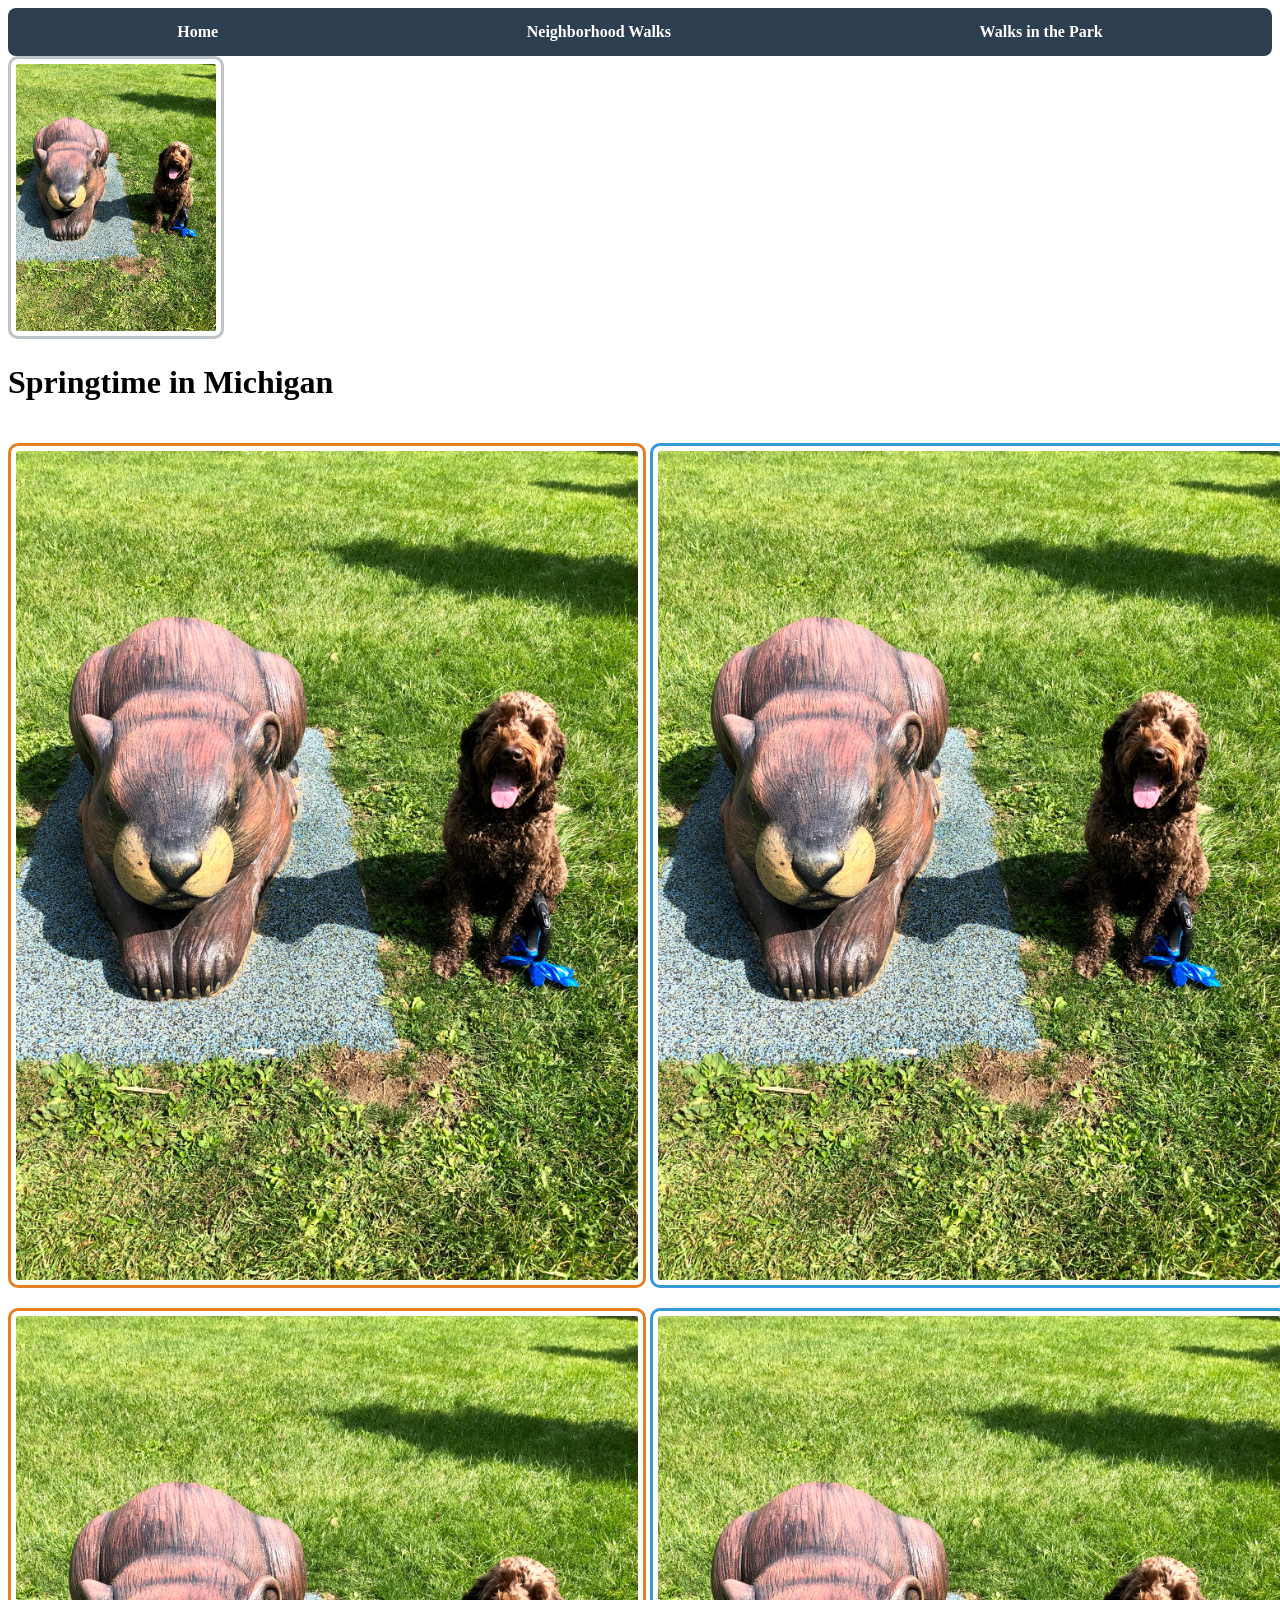
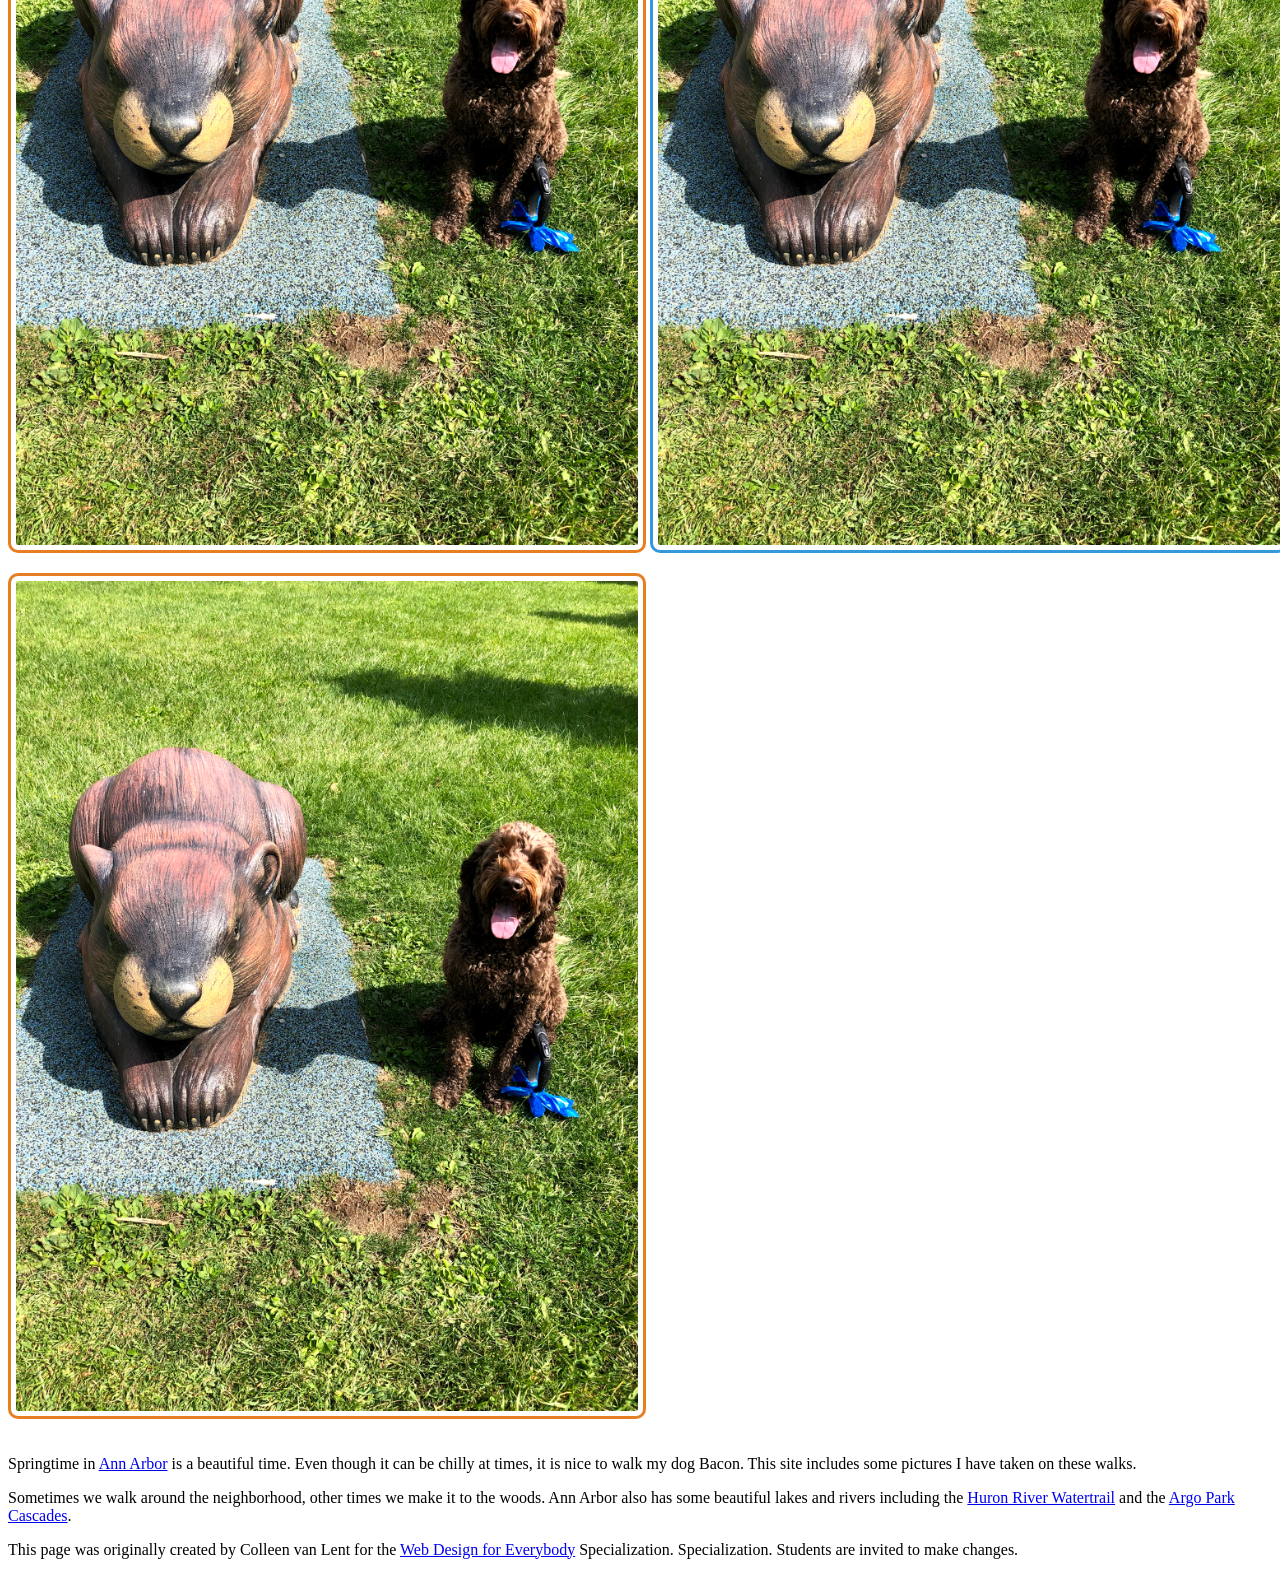
<file: index.html>
<!DOCTYPE html>
<html lang="en">

<head>
  <link rel="stylesheet" href="css/style.css">
  <meta charset="utf-8">
  <meta name="viewport" content="width=device-width">
  <title>Springtime In Michigan</title>
  <!-- You will need to link to the CSS file -->
</head>

<body>
  <a class="skip" href="#main">Skip to Main Content</a>
  <header>
    <nav>
      <ul>
        <li><a href="index.html">Home</a></li>
        <li><a href="neighborhood.html">Neighborhood Walks</a></li>
        <li><a href="parks.html">Walks in the Park</a></li>
      </ul>
    </nav>
    <img src="images/BaconGallupPark.jpg" width="200" alt="Brown Labradoodle sitting next to a statue.">
    <h1>Springtime in Michigan</h1>
  </header>
  <main id="main">
    <div class="grid">
    <img src="images/BaconGallupPark.jpg" alt="Chú chó Bacon ở công viên 1">
    <img src="images/BaconGallupPark.jpg" alt="Chú chó Bacon ở công viên 2">
    <img src="images/BaconGallupPark.jpg" alt="Chú chó Bacon ở công viên 3">
    <img src="images/BaconGallupPark.jpg" alt="Chú chó Bacon ở công viên 4">
    <img src="images/BaconGallupPark.jpg" alt="Chú chó Bacon ở công viên 5">
</div>
    <p>Springtime in <a href="https://www.michigan.org/city/ann-arbor">Ann Arbor</a> is a beautiful time. Even though
      it can be chilly at times, it is nice to walk my dog Bacon. This site includes some pictures I have taken on
      these walks. </p>

    <p>Sometimes we walk around the neighborhood, other times we make it to the woods. Ann Arbor also has some
      beautiful lakes and rivers including the <a
        href="https://www.annarbor.org/things-to-do/recreation-outdoors/huron-river/">Huron River Watertrail</a> and
      the <a href="https://www.a2gov.org/departments/Parks-Recreation/parks-places/argo/pages/default.aspx">Argo Park
        Cascades</a>.</p>

  </main>
  <footer>
    <p>This page was originally created by Colleen van Lent for the <a
        href="https://www.coursera.org/specializations/web-design"> Web Design for Everybody</a> Specialization.
      Specialization. Students are invited to make changes.</p>
  </footer>

</body>

</html>
</file>
<file: css/style.css>
/* 1. Skip to Main Content (Hiển thị khi focus) */
a.skip {
    position: absolute;
    top: -50px;
    left: 0;
    background-color: #000000;
    color: #ffffff;
    padding: 10px;
    z-index: 100;
    text-decoration: none;
}

a.skip:focus {
    top: 0;
}

/* 2. Navigation Styling (Tối ưu Flexbox cho nav ul) */
nav ul {
    display: flex;
    justify-content: space-around;
    align-items: center;
    list-style-type: none;
    background-color: #2c3e50;
    padding: 15px;
    margin: 0;
    border-radius: 8px;
}

nav li {
    display: inline;
}

nav a {
    color: #ffffff;
    text-decoration: none;
    font-weight: bold;
    padding: 8px 16px;
}

/* 3. Selector :hover */
nav a:hover {
    background-color: #1abc9c;
    border-radius: 4px;
    transition: background-color 0.3s ease;
}

/* 4. Box Model cho tất cả hình ảnh (Border, Padding, Border-radius) */
img {
    border: 3px solid #bdc3c7;
    padding: 5px;
    border-radius: 10px;
    max-width: 100%;
    height: auto;
}

/* 5. Cấu hình CSS Grid (2 cột) */
.grid {
    display: grid;
    grid-template-columns: 1fr 1fr;
    gap: 20px;
    padding: 20px 0;
}

.grid img {
    width: 100%;
}

/* 6. Selector :nth-child (Đổi màu viền xen kẽ) */
.grid img:nth-child(even) {
    border-color: #3498db;
}

.grid img:nth-child(odd) {
    border-color: #e67e22;
}

/* 7. Cấu hình CSS Flexbox */
.flex {
    display: flex;
    flex-wrap: wrap;
    justify-content: space-around;
    gap: 15px;
}
</file>
